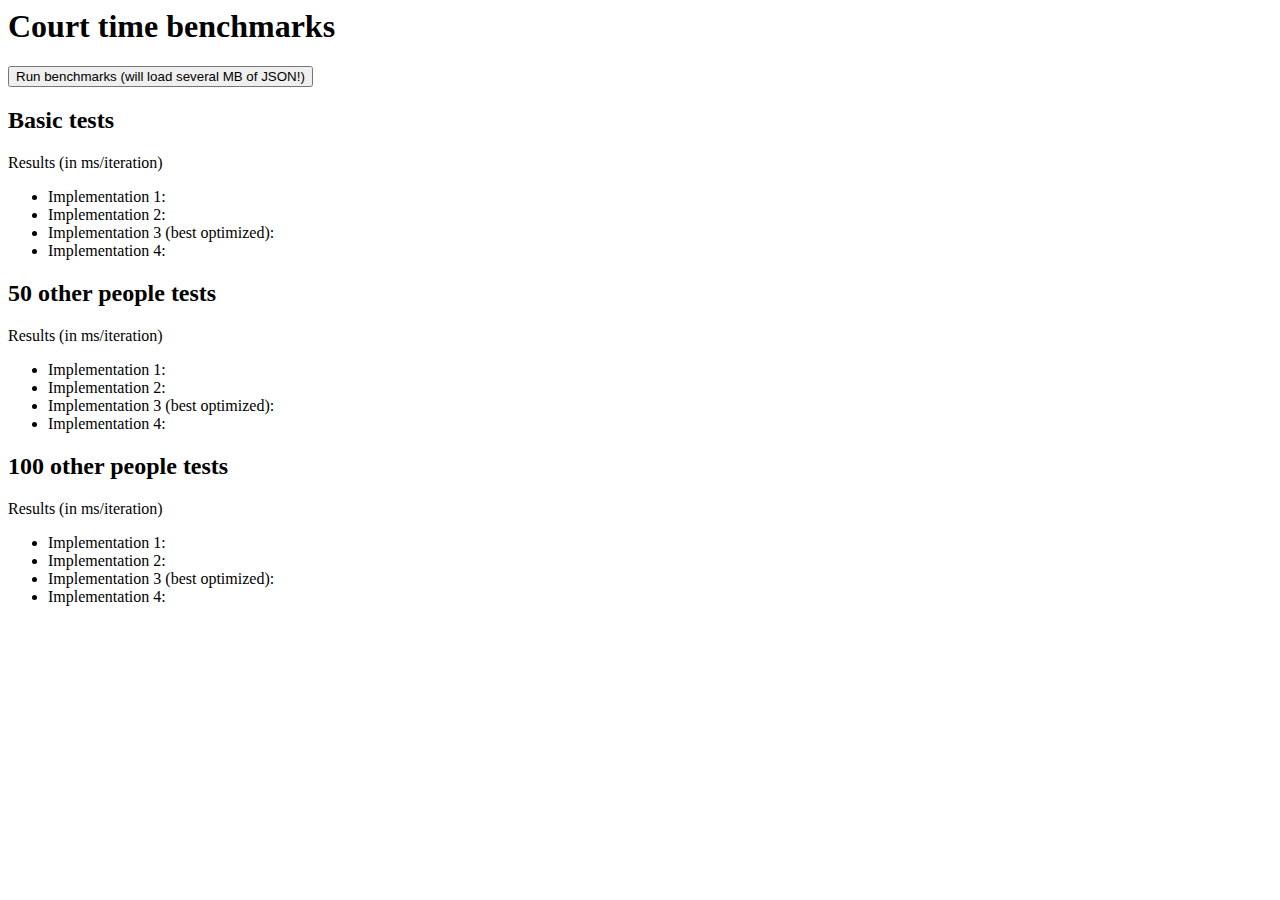
<file: court/index.html>
<html>
    <head>
        <title>Benchmarks</title>
        <script type="text/javascript" src="court.js"></script>
        <script type="text/javascript" src="benchmark.js"></script>
    </head>
    <body>
        <h1>Court time benchmarks</h1>
        <button onclick="runTests()">Run benchmarks (will load several MB of JSON!)</button>
        <h2>Basic tests</h2>
        <p>Results (in ms/iteration)</p>
        <ul class="test-basic">
            <li class="naive-results">Implementation 1:</li>
            <li class="math-results">Implementation 2:</li>
            <li class="no-sort-results">Implementation 3 (best optimized):</li>
            <li class="no-array-results">Implementation 4:</li>
        </ul>
        <h2>50 other people tests</h2>
        <p>Results (in ms/iteration)</p>
        <ul class="test-50">
            <li class="naive-results">Implementation 1:</li>
            <li class="math-results">Implementation 2:</li>
            <li class="no-sort-results">Implementation 3 (best optimized):</li>
            <li class="no-array-results">Implementation 4:</li>
        </ul>
        <h2>100 other people tests</h2>
        <p>Results (in ms/iteration)</p>
        <ul class="test-100">
            <li class="naive-results">Implementation 1:</li>
            <li class="math-results">Implementation 2:</li>
            <li class="no-sort-results">Implementation 3 (best optimized):</li>
            <li class="no-array-results">Implementation 4:</li>
        </ul>
    </body>
</html>
</file>
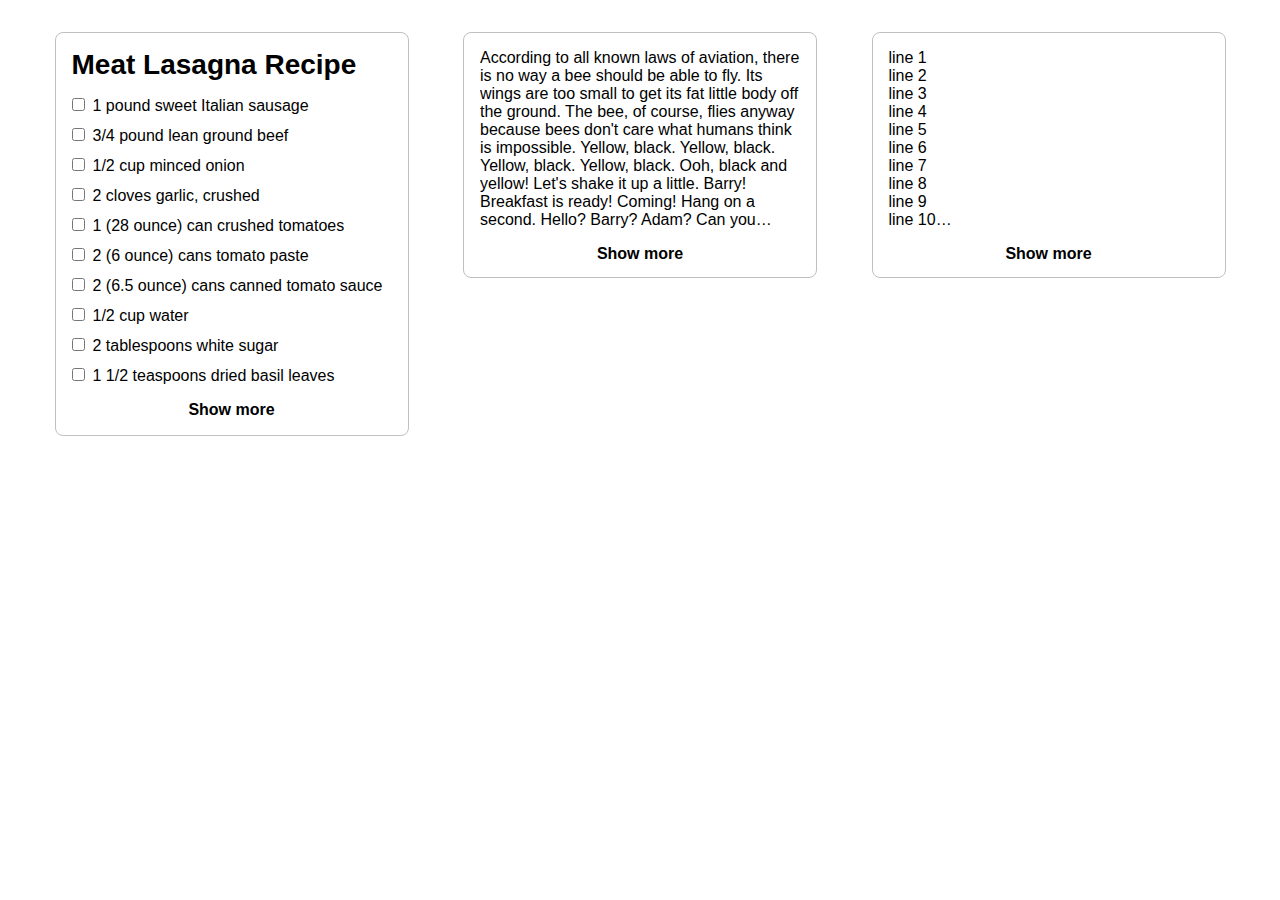
<file: todo/index.html>
<!DOCTYPE html>
<html lang="en">
    <head>
        <link rel="stylesheet" href="style.css">
        <title>No-JS Collapsing Content</title>
        <meta name="viewport" content="width=device-width, initial-scale=1" />
    </head>
    <body>
        <div class="widgets-container">
            <div class="widget todo-widget">
                <ol>
                    <h1>Meat Lasagna Recipe</h1>
                    <input type="checkbox" id="show-more-recipe" class="show-input" />
                    <li>
                        <input type="checkbox">1 pound sweet Italian sausage</input>
                    </li>
                    <li>
                        <input type="checkbox">3/4 pound lean ground beef</input>
                    </li>
                    <li>
                        <input type="checkbox">1/2 cup minced onion</input>
                    </li>
                    <li>
                        <input type="checkbox">2 cloves garlic, crushed</input>
                    </li>
                    <li>
                        <input type="checkbox">1 (28 ounce) can crushed tomatoes</input>
                    </li>
                    <li>
                        <input type="checkbox">2 (6 ounce) cans tomato paste</input>
                    </li>
                    <li>
                        <input type="checkbox">2 (6.5 ounce) cans canned tomato sauce</input>
                    </li>
                    <li>
                        <input type="checkbox">1/2 cup water</input>
                    </li>
                    <li>
                        <input type="checkbox">2 tablespoons white sugar</input>
                    </li>
                    <li>
                        <input type="checkbox">1 1/2 teaspoons dried basil leaves</input>
                    </li>
                    <li>
                        <input type="checkbox">1/2 teaspoon fennel seeds</input>
                    </li>
                    <li>
                        <input type="checkbox">1 teaspoon Italian seasoning</input>
                    </li>
                    <li>
                        <input type="checkbox">1 1/2 teaspoons salt, divided, or to taste</input>
                    </li>
                    <li>
                        <input type="checkbox">1/4 teaspoon ground black pepper</input>
                    </li>
                    <li>
                        <input type="checkbox">4 tablespoons chopped fresh parsley</input>
                    </li>
                    <li>
                        <input type="checkbox">12 lasagna noodles</input>
                    </li>
                    <li>
                        <input type="checkbox">16 ounces ricotta cheese</input>
                    </li>
                    <li>
                        <input type="checkbox">1 egg</input>
                    </li>
                    <li>
                        <input type="checkbox">3/4 pound mozzarella cheese, sliced</input>
                    </li>
                    <li>
                        <input type="checkbox">3/4 cup grated Parmesan cheese</input>
                    </li>
                    <label for="show-more-recipe" class="show-label"></label>
                </ol>
            </div>
            <div class="widget text-widget">
                <input type="checkbox" id="show-more-text" class="show-input"/>
                <div class="text-container">                 
                    <p>
                        According to all known laws of aviation,
                        there is no way a bee should be able to fly.
                        Its wings are too small to get its fat little
                        body off the ground. The bee, of course, flies
                        anyway because bees don't care what humans
                        think is impossible.

                        Yellow, black. Yellow, black. Yellow, black.
                        Yellow, black. Ooh, black and yellow!
                        Let's shake it up a little.
                        
                        Barry! Breakfast is ready!
                        
                        Coming! Hang on a second. Hello?
                        
                        Barry?
                        Adam?
                        
                        Can you believe this is happening?
                        I can't. I'll pick you up.
                        
                        Looking sharp.
                        
                        Use the stairs. Your father
                        paid good money for those.
                        
                        Sorry. I'm excited.
                        
                        Here's the graduate. We're very proud of you, son.
                        
                        A perfect report card, all B's. Very proud.
                    </p>
        
                </div>
                <label for="show-more-text" class="show-label"></label>
            </div>
            <div class="widget text-widget">
                <input type="checkbox" id="show-more-text-2" class="show-input"/>
                <div class="text-container">  
                    line 1<br />
                    line 2<br />
                    line 3<br />
                    line 4<br />
                    line 5<br />
                    line 6<br />
                    line 7<br />
                    line 8<br />
                    line 9<br />
                    line 10<br />
                    line 11<br />
                    line 12<br />
                    line 13<br />
                    line 14<br />
                    line 15<br />
                </div>
                <label for="show-more-text-2" class="show-label"></label>
            </div>  
        </div>
    </body>
</html>
</file>
<file: todo/style.css>
* {
    padding: 0;
    margin: 0;
    font-family: Arial, Helvetica, sans-serif;
}

body {
    background: white;
    font-size: 16px;
    padding: 2rem;
    margin: auto;
}

.widgets-container {
    display: flex;
    height: 100%;
    flex-direction: row;
    justify-content: space-evenly;
    align-items: flex-start;
    flex-wrap: wrap;
    gap: 2rem;
}

.widget {
    flex-grow: 1;
    flex-shrink: none;
    padding: 1rem;
    border: 1px solid silver;
    border-radius: 0.5rem;
    max-width: 20rem;

    & h1 {
        font-size: 1.75rem;
        margin-bottom: 1rem;
    }

    & input[type="checkbox"] {
        margin-right: 0.5rem;
    }

    & .show-label {
        /* 
            show more/show less label is hidden by default.
            logic for showing the label is handled within
            individual widget styles
        */
        display: none;
        visibility: hidden;

        /* shared styles */
        margin-top: 1rem;
        text-align: center;
        cursor: pointer;
        font-weight: bold;

        &:hover {
            &::after {
                text-decoration: underline;
                color: #777;
            }
        }
    }

    & .show-input {
        display: none;

        & ~ label::after {
            color: black;
            cursor: pointer;
        }

        /*
            logic for changing the show more/show less text
            based on the input :checked state
        */
        &:not(:checked) ~ label::after {
            content: "Show more";
        }

        &:checked ~ label::after {
            content: "Show less";
        }
    }
}

.todo-widget {
    & ol {
        list-style: none;
        padding: 0;

        & li {
            margin-bottom: 0.75rem;
        }

        /* hide elements after first 10 by default  */
        & li:nth-of-type(n + 11) {
            display: none;
        }

        /*
            hide the show button by default and
            only show if there exists an 11th
            element before it
        */
        & li:nth-of-type(11) ~ .show-label {
            display: block;
            visibility: visible;
        }

        & .show-input {
            /* 
                If the show-more input is checked,
                the 11th+ li elements can be shown  
            */
            &:checked {
                & ~ li:nth-of-type(n + 11) {
                    display: block;
                }
            }
        }
    }
}

.text-widget {
    & .text-container {
        /* 
            a prefix-free version of this would use the lh unit, 
            but given that support for -webkit-box and -webkit-line-clamp
            is currently better, this seems like a good option. 
            It also makes adding an ellipsis at the end of the clamped lines
            a little easier, which is a nice bonus.
        */
        display: -webkit-box;
        -webkit-line-clamp: 10;
        -webkit-box-orient: vertical;
        word-break: break-word;
        overflow: hidden;
        position: relative;
        text-overflow: ellipsis;
    }

    & .show-input:checked + .text-container {
        -webkit-line-clamp: 15;
    }

    & .show-label {
        display: block;
        visibility: visible;
        height: 1rem;
    }

    /* 
        some unfortunate hacks to hide the
        show more/less label when smaller than
        10 * line height. Unused for now.
    
    & .hider {
        position: absolute;
        top: 0;
        height: 10lh;
        width: 100%;
        background-color: white;
        z-index: 2;

        @supports not (height: 1lh) {
            height: 10rem;
        }
    }
    */
}
</file>
